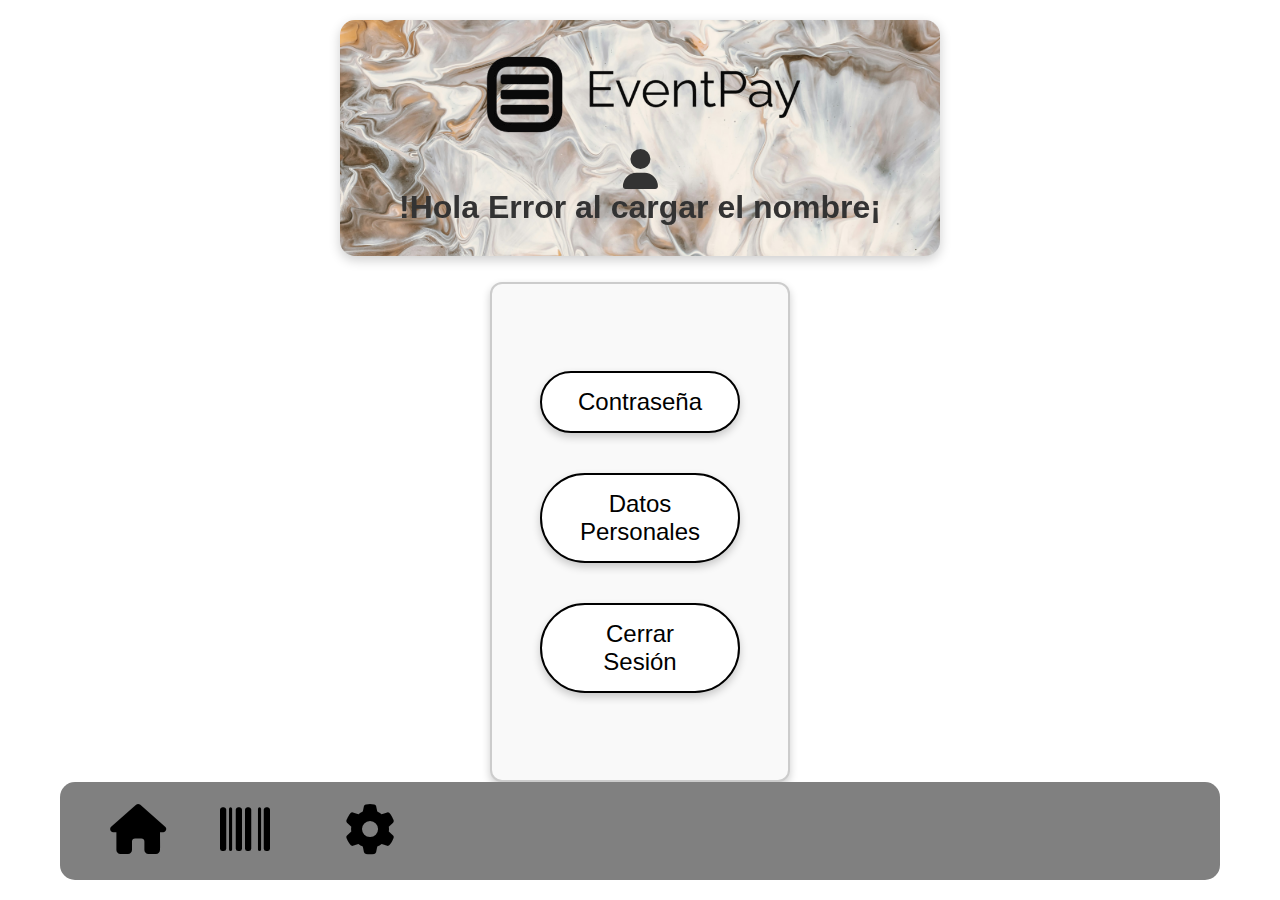
<file: Pages/configuracion.html>
<!DOCTYPE html>
<html lang="es">
<head>
    <meta charset="UTF-8">
    <meta name="viewport" content="width=device-width, initial-scale=1.0">
    <title>Configuracion - EventPay</title>
    <!-- Agregar Font Awesome desde CDN -->
    <link rel="stylesheet" href="https://cdnjs.cloudflare.com/ajax/libs/font-awesome/6.0.0-beta3/css/all.min.css">
    <!-- Vincular CSS -->
    
    <link rel="stylesheet" href="/Css/estilo_config.css">
</head>
<body>
    <div class="container">

        <!-- Saludo con el nombre del usuario -->
        <section class="user-greeting">
            <img src="/Imagenes/event_logo-removebg-preview.png" alt="Logo" class="logo">
            <i class="fa-solid fa-user"></i>
            <h1>!Hola <span id="username">Cargando...</span>¡</h1>
            
        </section>
<div class="configuracion_botones">
    <button class="btn_configuracion" onclick="window.location.href='contra.html'">Contraseña</button>
    <button class="btn_personales" onclick="window.location.href='datosperonales.html'">Datos Personales</button>
    <button class="btn_personales" onclick="window.location.href='../Index.html'">Cerrar Sesión</button>
</div>
       

        <!-- Botones para acceder a otras secciones -->
        <div class="buttons-container">
            <button class="btn_config" onclick="window.location.href='inicio.html'"><i class="fa-solid fa-house"></i></button>
            <button class="btn_escaner" onclick="window.location.href='pago.html'"><i class="fa-solid fa-barcode"></i></button>
            <button class="btn_config" onclick="window.location.href='configuracion.html'"><i class="fa-solid fa-gear"></i></button>
            
        </div>
    </div>

    <script>
        // Función para obtener el nombre del usuario desde el backend
        async function obtenerNombreUsuario() {
            const userId = 1; // Aquí puedes obtener el ID del usuario desde sesión, JWT, etc.
            
            try {
                const response = await fetch(`http://localhost:3000/usuario/${userId}`);
                if (response.ok) {
                    const data = await response.json();
                    // Actualiza el nombre del usuario en el frontend
                    document.getElementById('username').innerText = data.nombre;
                } else {
                    document.getElementById('username').innerText = 'Usuario no encontrado';
                }
            } catch (error) {
                console.error('Error al obtener el nombre del usuario:', error);
                document.getElementById('username').innerText = 'Error al cargar el nombre';
            }
        }

        // Llamada a la función cuando la página se carga
        window.onload = obtenerNombreUsuario;
    </script>
</body>
</html>
</file>
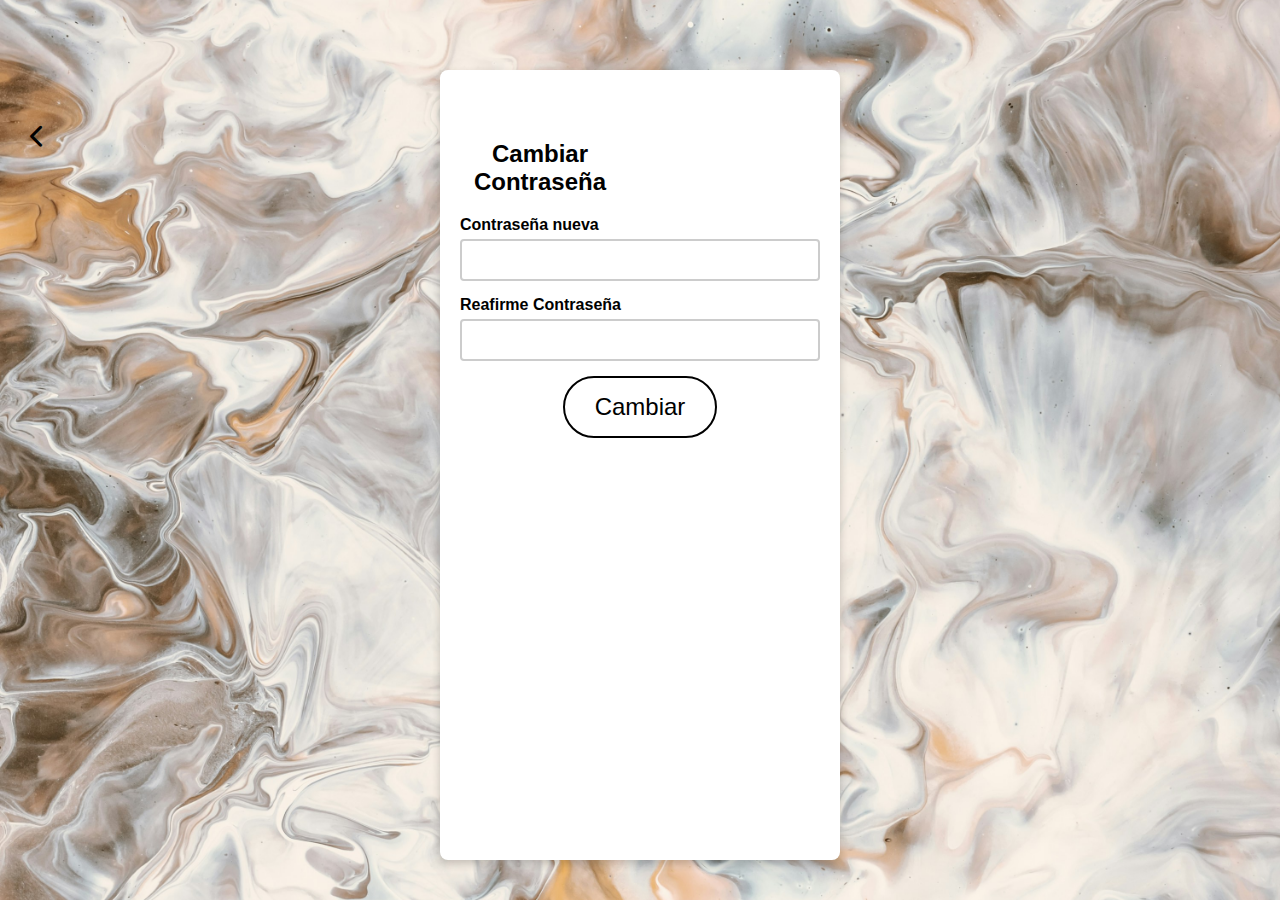
<file: Pages/contra.html>
<!DOCTYPE html>
<html lang="es">
<head>
    <meta charset="UTF-8">
    <meta name="viewport" content="width=device-width, initial-scale=1.0">
    <title>Configuracion-Contraseña- EventPay</title>
    <!-- Agregar Font Awesome desde CDN -->
    <link rel="stylesheet" href="https://cdnjs.cloudflare.com/ajax/libs/font-awesome/6.0.0-beta3/css/all.min.css">
    <!-- Vincula tu archivo CSS -->
    <link rel="stylesheet" href="/Css/estilo_contra.css">
</head>
<body>
    <div class="login-container">
        <h2>Cambiar Contraseña</h2>
        <form action="#">
         
            <!-- Campo de Contraseña -->
            <div class="input-group">
                <label for="password">Contraseña nueva</label>
                <input type="password" id="password" name="password" required>
            </div>
            
            <!-- Campo de Contraseña -->
            <div class="input-group">
                <label for="password">Reafirme Contraseña</label>
                <input type="password" id="password" name="password" required>
            </div>

            <!-- Botón de Iniciar Sesión -->
            <button type="submit" class="contraseña-button ">Cambiar</button>

           
         <!-- Botón con el ícono de flecha -->
         <button class="button-oval" onclick="window.location.href='configuracion.html'"><i class="fa-solid fa-chevron-left"></i></button>
    </div>
</body>
</html>
</file>
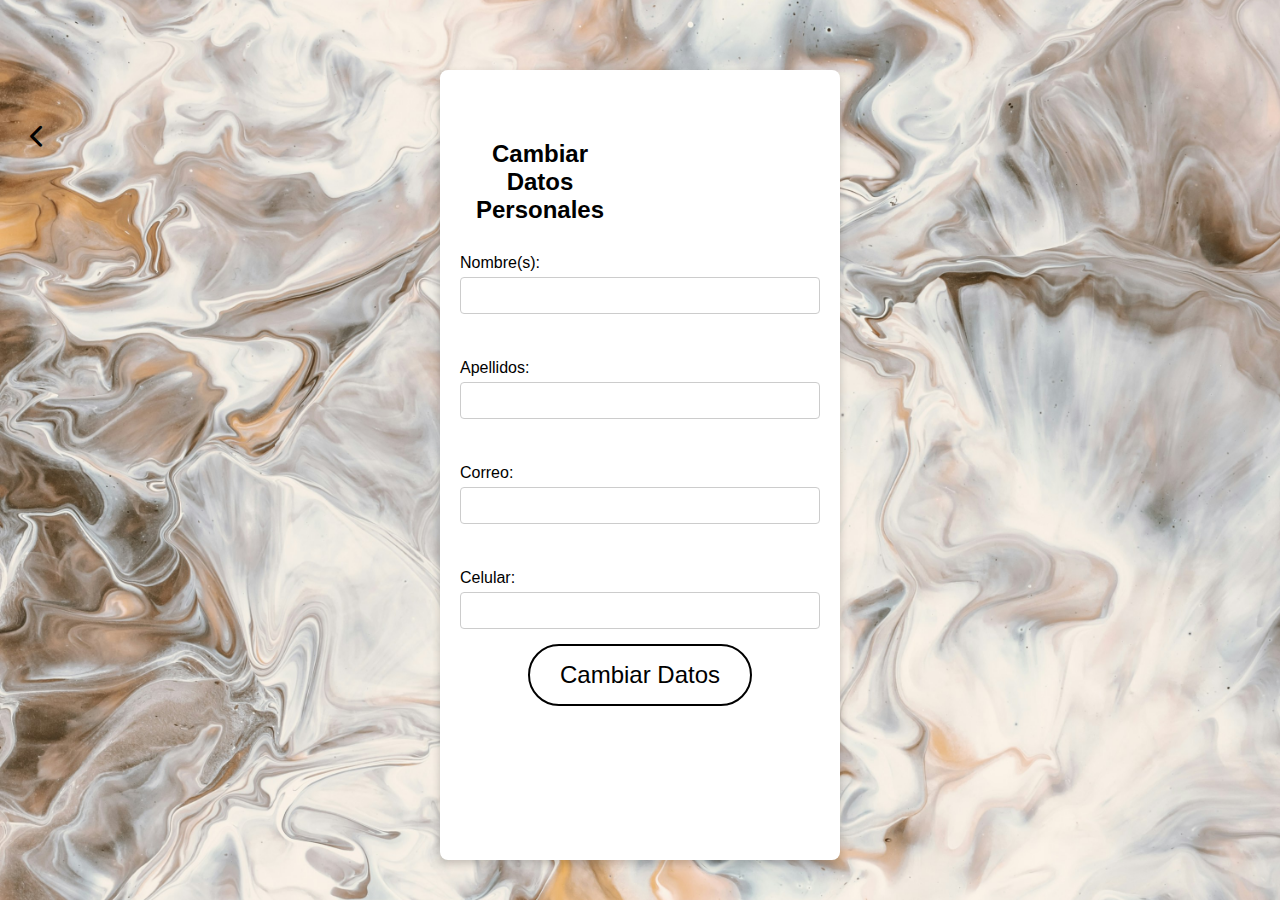
<file: Pages/datosperonales.html>
<!DOCTYPE html>
<html lang="es">
<head>
    <meta charset="UTF-8">
    <meta name="viewport" content="width=device-width, initial-scale=1.0">
    <title>Cambios Datos Personales-EventPay</title>
     <!-- Agregar Font Awesome desde CDN -->
     <link rel="stylesheet" href="https://cdnjs.cloudflare.com/ajax/libs/font-awesome/6.0.0-beta3/css/all.min.css">
   
    <link rel="stylesheet" href="/Css/estilo_cambiopersonal.css">
</head>

<body>

    <div class="register-container">
        <h2>Cambiar Datos Personales</h2>
        <form action="#" method="post">
            <label for="nombre">Nombre(s):</label>
            <input type="text" id="nombre" name="nombre" required>

            <label for="apellidos">Apellidos:</label>
            <input type="text" id="apellidos" name="apellidos" required>

            <label for="correo">Correo:</label>
            <input type="email" id="correo" name="correo" required>

            <label for="celular">Celular:</label>
            <input type="tel" id="celular" name="celular" required>
            <button type="submit" class="button-oval-crearcuenta">Cambiar Datos</button>
        </form>
        
        <!-- Botón con el ícono de flecha -->
        <button class="button-oval" onclick="window.location.href='configuracion.html'"><i class="fa-solid fa-chevron-left"></i></button>
    </div>
</body>
</html>
</file>
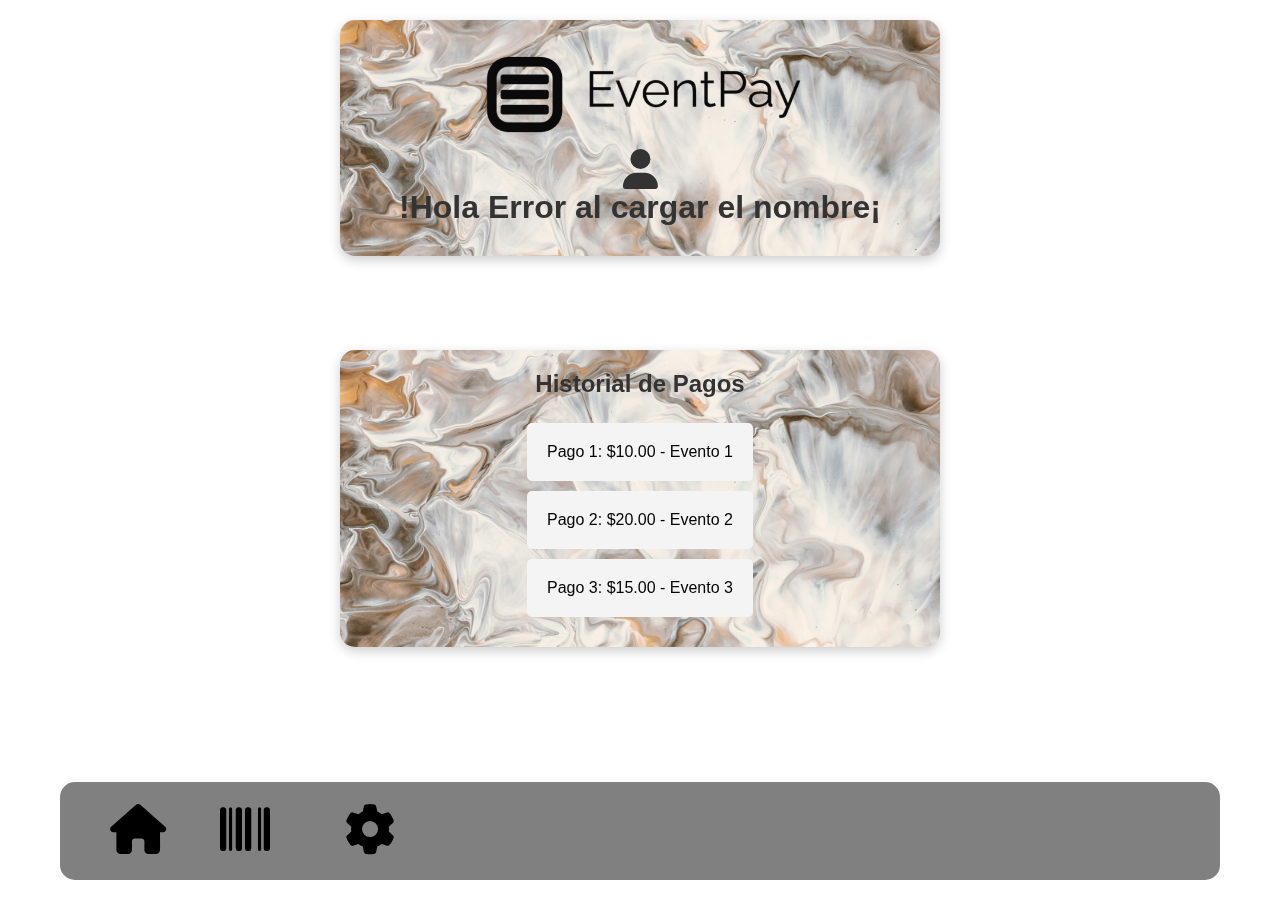
<file: Pages/inicio.html>
<!DOCTYPE html>
<html lang="es">
<head>
    <meta charset="UTF-8">
    <meta name="viewport" content="width=device-width, initial-scale=1.0">
    <title>Inicio - EventPay</title>
    <!-- Agregar Font Awesome desde CDN -->
    <link rel="stylesheet" href="https://cdnjs.cloudflare.com/ajax/libs/font-awesome/6.0.0-beta3/css/all.min.css">
    <!-- Vincular CSS -->
    <link rel="stylesheet" href="/Css/estilo_inicio.css">
</head>
<body>
    <div class="container">

        <!-- Saludo con el nombre del usuario -->
        <section class="user-greeting">
            <img src="/Imagenes/event_logo-removebg-preview.png" alt="Logo" class="logo">
            <i class="fa-solid fa-user"></i>
            <h1>!Hola <span id="username">Cargando...</span>¡</h1>
            
        </section>

        <!-- Historial de pagos -->
        <section class="payment-history">
            <h2>Historial de Pagos</h2>
            <ul>
                <li>Pago 1: $10.00 - Evento 1</li>
                <li>Pago 2: $20.00 - Evento 2</li>
                <li>Pago 3: $15.00 - Evento 3</li>
            </ul>
        </section>

        <!-- Botones para acceder a otras secciones -->
        <div class="buttons-container">
            <button class="btn_config" onclick="window.location.href='inicio.html'"><i class="fa-solid fa-house"></i></button>
            <button class="btn_escaner" onclick="window.location.href='pago.html'"><i class="fa-solid fa-barcode"></i></button>
            <button class="btn_config" onclick="window.location.href='configuracion.html'"><i class="fa-solid fa-gear"></i></button>
            
        </div>
    </div>

    <script>
        // Función para obtener el nombre del usuario desde el backend
        async function obtenerNombreUsuario() {
            const userId = 1; // Aquí puedes obtener el ID del usuario desde sesión, JWT, etc.
            
            try {
                const response = await fetch(`http://localhost:3000/usuario/${userId}`);
                if (response.ok) {
                    const data = await response.json();
                    // Actualiza el nombre del usuario en el frontend
                    document.getElementById('username').innerText = data.nombre;
                } else {
                    document.getElementById('username').innerText = 'Usuario no encontrado';
                }
            } catch (error) {
                console.error('Error al obtener el nombre del usuario:', error);
                document.getElementById('username').innerText = 'Error al cargar el nombre';
            }
        }

        // Llamada a la función cuando la página se carga
        window.onload = obtenerNombreUsuario;
    </script>
</body>
</html>
</file>
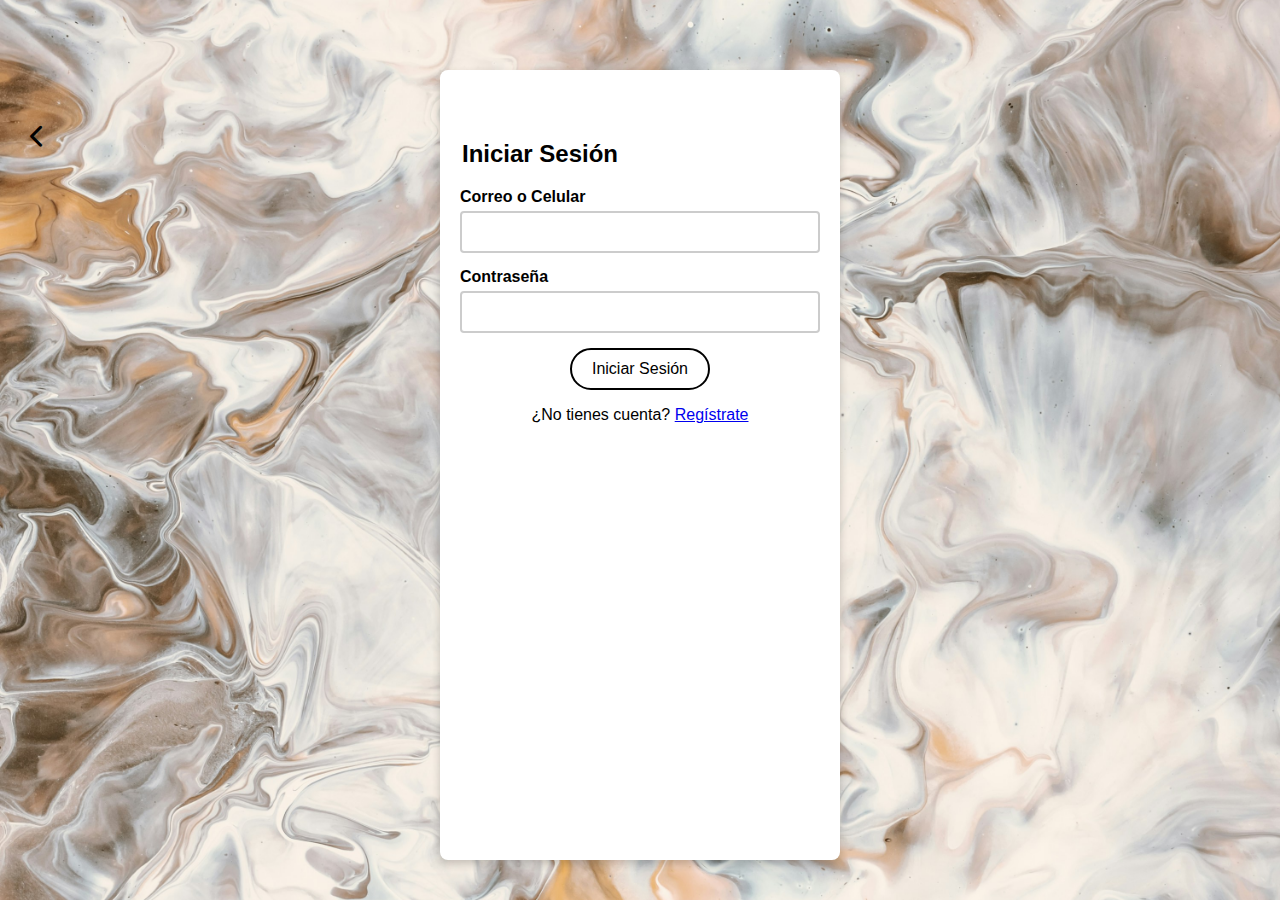
<file: Pages/iniciosession.html>
<!DOCTYPE html>
<html lang="es">
<head>
    <meta charset="UTF-8">
    <meta name="viewport" content="width=device-width, initial-scale=1.0">
    <title>Iniciar Sesión - EventPay</title>
    <!-- Agregar Font Awesome desde CDN -->
    <link rel="stylesheet" href="https://cdnjs.cloudflare.com/ajax/libs/font-awesome/6.0.0-beta3/css/all.min.css">
    <!-- Vincula tu archivo CSS -->
    <link rel="stylesheet" href="/Css/estilo_login.css">
</head>
<body>
    <div class="login-container">
        <h2>Iniciar Sesión</h2>
        <form action="#">
            <!-- Campo de Correo o Celular -->
            <div class="input-group">
                <label for="email">Correo o Celular</label>
                <input type="text" id="email" name="email" required>
            </div>
            
            <!-- Campo de Contraseña -->
            <div class="input-group">
                <label for="password">Contraseña</label>
                <input type="password" id="password" name="password" required>
            </div>

            <!-- Botón de Iniciar Sesión -->
            <button type="submit" class="login-button" onclick="window.location.href='inicio.html'">Iniciar Sesión</button>

            <!-- Enlace a Registro -->
            <p>¿No tienes cuenta? <a href="registro.html" class="register-link">Regístrate</a></p>
        </form>
         <!-- Botón con el ícono de flecha -->
         <button class="button-oval" onclick="window.location.href='../index.html'"><i class="fa-solid fa-chevron-left"></i></button>
    </div>
</body>
</html>
</file>
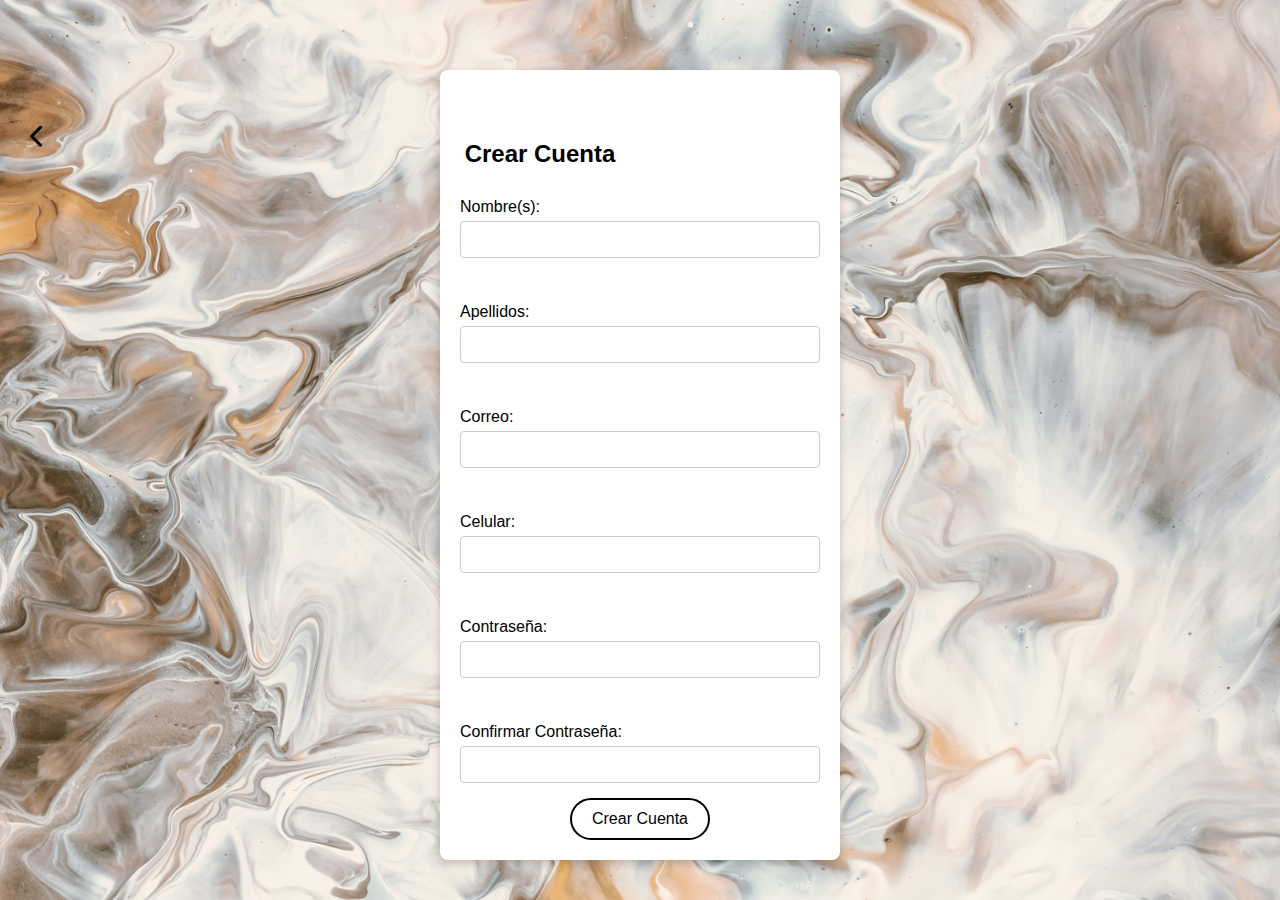
<file: Pages/registro.html>
<!DOCTYPE html>
<html lang="es">
<head>
    <meta charset="UTF-8">
    <meta name="viewport" content="width=device-width, initial-scale=1.0">
    <title>Registro-EventPay</title>
     <!-- Agregar Font Awesome desde CDN -->
     <link rel="stylesheet" href="https://cdnjs.cloudflare.com/ajax/libs/font-awesome/6.0.0-beta3/css/all.min.css">
   
    <link rel="stylesheet" href="/Css/estilo_registro.css">
</head>

<body>
    <div class="register-container">
        <h2>Crear Cuenta</h2>
        <form action="#" method="post">
            <label for="nombre">Nombre(s):</label>
            <input type="text" id="nombre" name="nombre" required>

            <label for="apellidos">Apellidos:</label>
            <input type="text" id="apellidos" name="apellidos" required>

            <label for="correo">Correo:</label>
            <input type="email" id="correo" name="correo" required>

            <label for="celular">Celular:</label>
            <input type="tel" id="celular" name="celular" required>

            <label for="password">Contraseña:</label>
            <input type="password" id="password" name="password" required>

            <label for="confirm-password">Confirmar Contraseña:</label>
            <input type="password" id="confirm-password" name="confirm-password" required>

            <button type="submit" class="button-oval-crearcuenta" onclick="window.location.href='../Index.html'">Crear Cuenta</button>
        </form>
        
        
        <!-- Botón con el ícono de flecha -->
        <button class="button-oval" onclick="window.location.href='../index.html'"><i class="fa-solid fa-chevron-left"></i></button>
    </div>
</body>
</html>
</file>
<file: Css/estilo_config.css>
/* Centrar el contenedor de los botones en la página */
.configuracion_botones {
    display: flex;
    flex-direction: column; /* Coloca los botones en columna */
    align-items: center; /* Centra los botones horizontalmente */
    justify-content: center; /* Centra el contenedor verticalmente */
    gap: 40px; /* Espacio entre los botones */
    margin: auto;
    padding: 20px;
    width: 300px; /* Ancho fijo para el contenedor */
    height: 500px; /* Altura fija para el contenedor */
    border: 2px solid #ccc;
    border-radius: 12px; /* Bordes redondeados */
    box-shadow: 0 4px 8px rgba(0, 0, 0, 0.2); /* Sombra para dar un efecto de elevación */
    background-color: #f9f9f9;
 
}



/* Estilos de los botones */
.btn_configuracion, .btn_personales {
    padding: 15px 30px; /* Espaciado interno */
    border: 2px solid black; /* Contorno negro */
    border-radius: 50px; /* Forma ovalada */
    background-color: white; /* Fondo blanco */
    color: black; /* Texto en negro */
    font-size: 1.5rem; /* Tamaño de la fuente */
    cursor: pointer;
    text-align: center;
    transition: background-color 0.3s, color 0.3s; /* Transición suave para el hover */
    box-shadow: 0 4px 8px rgba(0, 0, 0, 0.2); /* Sombra */
    width: 200px; /* Ancho fijo */
}

/* Efecto hover */
.btn_configuracion:hover, .btn_personales:hover {
    background-color: #f0f0f0;
    color: #333;
}


/* Reset de márgenes y padding */
* {
    margin: 0;
    padding: 0;
    box-sizing: border-box;
}
/* Fondo de la página */
body {
    font-family: Arial, sans-serif;
    display: flex;
    justify-content: center;
    align-items: flex-end;
    height: 100vh;
    margin: 0;
}

/* Contenedor principal */
.container {
    width: 100%;
    max-width: 1200px;
    margin: 0 auto;
    padding: 20px;
    font-family: Arial, sans-serif;
}
.logo{
    width: 350px; /* Ajusta el tamaño aquí */
    height: auto; /* Mantiene la proporción original */
    max-width: 100%; /* Evita que se salga del contenedor en pantallas pequeñas */
}
/* Estilos para el saludo de usuario */
.user-greeting {
    position: fixed;
    top: 20px; /* Separa el contenedor de la parte superior de la página */
    left: 50%; /* Centra horizontalmente */
    transform: translateX(-50%); /* Centrado absoluto */
    width: 80%; /* Ajusta el ancho, puede cambiar según prefieras */
    max-width: 600px; /* Limita el ancho en pantallas grandes */
    background-color: #ffffff;
    padding: 20px 30px; /* Aumenta el padding para mayor espacio interno */
    border-radius: 15px; /* Bordes redondeados */
    display: flex;
    flex-direction: column;
    justify-content: center;
    align-items: center;
    box-shadow: 0 4px 12px rgba(0, 0, 0, 0.2);
    z-index: 1000;
    background-image: url('../Imagenes/Fondo_marmol.jpg');
    background-size: cover;
    background-position: center;
    background-repeat: no-repeat;
    box-sizing: border-box;
}

/* Estilo del saludo de usuario */
.user-greeting h1 {
    font-size: 2rem; /* Tamaño de fuente mayor */
    color: #333;
    margin: 0;
    padding-bottom: 10px; /* Espacio entre el texto y el ícono */
}

/* Estilo del ícono */
.user-greeting i {
    font-size: 2.5rem; /* Tamaño del ícono más grande */
    color: #333;
}

/* Estilo de los botones */
.btn_config {
    background: none;  /* Eliminar fondo */
    border: none;  /* Eliminar borde */
    padding: 20px;  /* Espacio alrededor del ícono */
    font-size: 50px;  /* Tamaño del ícono */
    color: #000;  /* Color del ícono */
    cursor: pointer;  /* Cambiar cursor a mano cuando se pasa sobre el botón */
    z-index: 10;  /* Asegurarse de que el botón esté encima de otros elementos */
    margin-left: 30px;
}

.btn_escaner{
    margin-left: 10px;
    background: none;  /* Eliminar fondo */
    border: none;  /* Eliminar borde */
    padding: 20px;  /* Espacio alrededor del ícono */
    font-size: 50px;  /* Tamaño del ícono */
    color: #000;  /* Color del ícono */
    cursor: pointer;  /* Cambiar cursor a mano cuando se pasa sobre el botón */
    z-index: 10;  /* Asegurarse de que el botón esté encima de otros elementos */
    
}

.btn:hover {
    background-color: #0056b3;
}
.buttons-container{
    background-color: gray;
    border-radius: 15px; /* Bordes redondeados */
}
</file>
<file: Css/estilo_contra.css>
/* Fondo de la página */
body {
    font-family: Arial, sans-serif;
    display: flex;
    justify-content: center;
    align-items: flex-end;
    height: 100vh;
    margin: 0;
    background-image: url('../Imagenes/Fondo_marmol.jpg');
    background-size: cover;
    background-position: center;
    background-repeat: no-repeat;
}

/* Estilo del contenedor de login */
.login-container {
    width: 90%;
    height: 750px;
    max-width: 360px;
    margin: 40px auto;
    padding: 20px;
    background-color: #ffffff;
    border-radius: 8px;
    box-shadow: 0 4px 8px rgba(0, 0, 0, 0.2);
    text-align: center;
}

/* Título */
h2 {

        margin-top: 50px;
        margin-right: 200px;
    
}

/* Grupo de campos de entrada */
.input-group {
    margin-bottom: 15px;
    text-align: left;
}

.input-group label {
    display: block;
    margin-bottom: 5px;
    font-weight: bold;
}

.input-group input {
    width: 100%;
    padding: 10px;
    border: 2px solid #ccc;
    border-radius: 4px;
    font-size: 1rem;
    box-sizing: border-box;
}

.input-group input:focus {
    border-color: #007bff; /* Cambia el borde al foco */
}

/* Estilo del botón de inicio de sesión */
.contraseña-button {
    padding: 15px 30px;
    border: 2px solid black; /* Contorno negro */
    border-radius: 50px; /* Forma ovalada */
    background-color: white; /* Fondo blanco */
    color: black; /* Texto en negro */
    font-size: 1.5rem;
    cursor: pointer;
    text-align: center;
    transition: background-color 0.3s, color 0.3s; /* Transición suave para el hover */
}

.contraseña-button :hover {
    background-color: white;
}

/* Estilo del botón de registrar */
.register-button {
    width: 100%;
    padding: 12px;
    margin-top: 10px;
    border: none;
    border-radius: 50px;
    font-size: 1rem;
    background-color: black;
    color: white;
    cursor: pointer;
    transition: background-color 0.3s;
}

.register-button:hover {
    background-color: #333;
}

/* Enlace de "Olvidaste tu contraseña" */
.forgot-password {
    margin-top: 15px;
}

.forgot-password a {
    color: #007bff;
    text-decoration: none;
}

.forgot-password a:hover {
    text-decoration: underline;
}

/* Estilo para el botón de flecha */
.button-oval {
    position: absolute;
    top: 110px;  /* Espacio desde el borde superior de la página */
    left: 20px; /* Espacio desde el borde izquierdo de la página */
    background: none;  /* Eliminar fondo */
    border: none;  /* Eliminar borde */
    padding: 10px;  /* Espacio alrededor del ícono */
    font-size: 24px;  /* Tamaño del ícono */
    color: #000;  /* Color del ícono */
    cursor: pointer;  /* Cambiar cursor a mano cuando se pasa sobre el botón */
    z-index: 10;  /* Asegurarse de que el botón esté encima de otros elementos */
    
}

.button-oval i {
    vertical-align: middle;  /* Alineación vertical para que el ícono esté centrado */
    
}
</file>
<file: Css/estilo_cambiopersonal.css>
/* Fondo de la página */
body {
    font-family: Arial, sans-serif;
    display: flex;
    justify-content: center;
    align-items: flex-end; /* Alinea el contenedor al fondo */
    height: 100vh;
    margin: 0;
    background-image: url('../Imagenes/Fondo_marmol.jpg'); /* Ruta a tu imagen de fondo */
    background-size: cover;
    background-position: center;
    background-repeat: no-repeat;
}


h2{
    margin-top: 50px;
    margin-right: 200px;
}
/* Estilo para el botón de flecha */
.button-oval {
    position: absolute;
    top: 110px;  /* Espacio desde el borde superior de la página */
    left: 20px; /* Espacio desde el borde izquierdo de la página */
    background: none;  /* Eliminar fondo */
    border: none;  /* Eliminar borde */
    padding: 10px;  /* Espacio alrededor del ícono */
    font-size: 24px;  /* Tamaño del ícono */
    color: #000;  /* Color del ícono */
    cursor: pointer;  /* Cambiar cursor a mano cuando se pasa sobre el botón */
    z-index: 10;  /* Asegurarse de que el botón esté encima de otros elementos */
    
}

.button-oval i {
    vertical-align: middle;  /* Alineación vertical para que el ícono esté centrado */
    
}
.button-oval-crearcuenta{
    padding: 15px 30px;
    border: 2px solid black; /* Contorno negro */
    border-radius: 50px; /* Forma ovalada */
    background-color: white; /* Fondo blanco */
    color: black; /* Texto en negro */
    font-size: 1.5rem;
    cursor: pointer;
    text-align: center;
    transition: background-color 0.3s, color 0.3s; /* Transición suave para el hover */
}


/* Contenedor de registro */
.register-container {
    width: 90%;
    height: 750px;
    max-width: 360px;
    margin: 40px auto;
    padding: 20px;
    background-color: #ffffff;
    border-radius: 8px;
    box-shadow: 0 4px 8px rgba(0, 0, 0, 0.2);
    text-align: center;
}

/* Estilo de los campos de entrada */
.register-container label {
    display: block;
    margin-top: 30px;
    text-align: left;
}

.register-container input {
    width: 100%;
    padding: 10px;
    margin-top: 5px;
    margin-bottom: 15px;
    border: 1px solid #ccc;
    border-radius: 4px;
    box-sizing: border-box;
}
</file>
<file: Css/estilo_login.css>
/* Fondo de la página */
body {
    font-family: Arial, sans-serif;
    display: flex;
    justify-content: center;
    align-items: flex-end;
    height: 100vh;
    margin: 0;
    background-image: url('../Imagenes/Fondo_marmol.jpg');
    background-size: cover;
    background-position: center;
    background-repeat: no-repeat;
}

/* Estilo del contenedor de login */
.login-container {
    width: 90%;
    height: 750px;
    max-width: 360px;
    margin: 40px auto;
    padding: 20px;
    background-color: #ffffff;
    border-radius: 8px;
    box-shadow: 0 4px 8px rgba(0, 0, 0, 0.2);
    text-align: center;
}

/* Título */
h2 {

        margin-top: 50px;
        margin-right: 200px;
    
}

/* Grupo de campos de entrada */
.input-group {
    margin-bottom: 15px;
    text-align: left;
}

.input-group label {
    display: block;
    margin-bottom: 5px;
    font-weight: bold;
}

.input-group input {
    width: 100%;
    padding: 10px;
    border: 2px solid #ccc;
    border-radius: 4px;
    font-size: 1rem;
    box-sizing: border-box;
}

.input-group input:focus {
    border-color: #007bff; /* Cambia el borde al foco */
}

/* Estilo del botón de inicio de sesión */
.login-button {
    padding: 10px 20px;
    border: 2px solid black; /* Contorno negro */
    border-radius: 50px; /* Forma ovalada */
    background-color: white; /* Fondo blanco */
    color: black; /* Texto en negro */
    font-size: 1rem;
    cursor: pointer;
    text-align: center;
    transition: background-color 0.3s, color 0.3s; /* Transición suave para el hover */
}

.login-button:hover {
    background-color: white;
}

/* Estilo del botón de registrar */
.register-button {
    width: 100%;
    padding: 12px;
    margin-top: 10px;
    border: none;
    border-radius: 50px;
    font-size: 1rem;
    background-color: black;
    color: white;
    cursor: pointer;
    transition: background-color 0.3s;
}

.register-button:hover {
    background-color: #333;
}

/* Enlace de "Olvidaste tu contraseña" */
.forgot-password {
    margin-top: 15px;
}

.forgot-password a {
    color: #007bff;
    text-decoration: none;
}

.forgot-password a:hover {
    text-decoration: underline;
}

/* Estilo para el botón de flecha */
.button-oval {
    position: absolute;
    top: 110px;  /* Espacio desde el borde superior de la página */
    left: 20px; /* Espacio desde el borde izquierdo de la página */
    background: none;  /* Eliminar fondo */
    border: none;  /* Eliminar borde */
    padding: 10px;  /* Espacio alrededor del ícono */
    font-size: 24px;  /* Tamaño del ícono */
    color: #000;  /* Color del ícono */
    cursor: pointer;  /* Cambiar cursor a mano cuando se pasa sobre el botón */
    z-index: 10;  /* Asegurarse de que el botón esté encima de otros elementos */
    
}

.button-oval i {
    vertical-align: middle;  /* Alineación vertical para que el ícono esté centrado */
    
}
</file>
<file: Css/estilo_registro.css>
/* Fondo de la página */
body {
    font-family: Arial, sans-serif;
    display: flex;
    justify-content: center;
    align-items: flex-end; /* Alinea el contenedor al fondo */
    height: 100vh;
    margin: 0;
    background-image: url('../Imagenes/Fondo_marmol.jpg'); /* Ruta a tu imagen de fondo */
    background-size: cover;
    background-position: center;
    background-repeat: no-repeat;
}

h2{
    margin-top: 50px;
    margin-right: 200px;
}
/* Estilo para el botón de flecha */
.button-oval {
    position: absolute;
    top: 110px;  /* Espacio desde el borde superior de la página */
    left: 20px; /* Espacio desde el borde izquierdo de la página */
    background: none;  /* Eliminar fondo */
    border: none;  /* Eliminar borde */
    padding: 10px;  /* Espacio alrededor del ícono */
    font-size: 24px;  /* Tamaño del ícono */
    color: #000;  /* Color del ícono */
    cursor: pointer;  /* Cambiar cursor a mano cuando se pasa sobre el botón */
    z-index: 10;  /* Asegurarse de que el botón esté encima de otros elementos */
    
}

.button-oval i {
    vertical-align: middle;  /* Alineación vertical para que el ícono esté centrado */
    
}
.button-oval-crearcuenta{
    padding: 10px 20px;
    border: 2px solid black; /* Contorno negro */
    border-radius: 50px; /* Forma ovalada */
    background-color: white; /* Fondo blanco */
    color: black; /* Texto en negro */
    font-size: 1rem;
    cursor: pointer;
    text-align: center;
    transition: background-color 0.3s, color 0.3s; /* Transición suave para el hover */
}


/* Contenedor de registro */
.register-container {
    width: 90%;
    height: 750px;
    max-width: 360px;
    margin: 40px auto;
    padding: 20px;
    background-color: #ffffff;
    border-radius: 8px;
    box-shadow: 0 4px 8px rgba(0, 0, 0, 0.2);
    text-align: center;
}

/* Estilo de los campos de entrada */
.register-container label {
    display: block;
    margin-top: 30px;
    text-align: left;
}

.register-container input {
    width: 100%;
    padding: 10px;
    margin-top: 5px;
    margin-bottom: 15px;
    border: 1px solid #ccc;
    border-radius: 4px;
    box-sizing: border-box;
}
</file>
<file: Css/estilo_inicio.css>
/* Reset de márgenes y padding */
* {
    margin: 0;
    padding: 0;
    box-sizing: border-box;
}
/* Fondo de la página */
body {
    font-family: Arial, sans-serif;
    display: flex;
    justify-content: center;
    align-items: flex-end;
    height: 100vh;
    margin: 0;
}

/* Contenedor principal */
.container {
    width: 100%;
    max-width: 1200px;
    margin: 0 auto;
    padding: 20px;
    font-family: Arial, sans-serif;
}
.logo{
    width: 350px; /* Ajusta el tamaño aquí */
    height: auto; /* Mantiene la proporción original */
    max-width: 100%; /* Evita que se salga del contenedor en pantallas pequeñas */
}
/* Estilos para el saludo de usuario */
.user-greeting {
    position: fixed;
    top: 20px; /* Separa el contenedor de la parte superior de la página */
    left: 50%; /* Centra horizontalmente */
    transform: translateX(-50%); /* Centrado absoluto */
    width: 80%; /* Ajusta el ancho, puede cambiar según prefieras */
    max-width: 600px; /* Limita el ancho en pantallas grandes */
    background-color: #ffffff;
    padding: 20px 30px; /* Aumenta el padding para mayor espacio interno */
    border-radius: 15px; /* Bordes redondeados */
    display: flex;
    flex-direction: column;
    justify-content: center;
    align-items: center;
    box-shadow: 0 4px 12px rgba(0, 0, 0, 0.2);
    z-index: 1000;
    background-image: url('../Imagenes/Fondo_marmol.jpg');
    background-size: cover;
    background-position: center;
    background-repeat: no-repeat;
    box-sizing: border-box;
}

/* Estilo del saludo de usuario */
.user-greeting h1 {
    font-size: 2rem; /* Tamaño de fuente mayor */
    color: #333;
    margin: 0;
    padding-bottom: 10px; /* Espacio entre el texto y el ícono */
}

/* Estilo del ícono */
.user-greeting i {
    font-size: 2.5rem; /* Tamaño del ícono más grande */
    color: #333;
}




/* Sección de historial de pagos */
.payment-history {
    position: fixed;
    top: 350px; /* Separa el contenedor de la parte superior de la página */
    left: 50%; /* Centra horizontalmente */
    transform: translateX(-50%); /* Centrado absoluto */
    width: 80%; /* Ajusta el ancho, puede cambiar según prefieras */
    max-width: 600px; /* Limita el ancho en pantallas grandes */
    background-color: #ffffff;
    padding: 20px 30px; /* Aumenta el padding para mayor espacio interno */
    border-radius: 15px; /* Bordes redondeados */
    display: flex;
    flex-direction: column;
    justify-content: center;
    align-items: center;
    box-shadow: 0 4px 12px rgba(0, 0, 0, 0.2);
    z-index: 1000;
    background-image: url('../Imagenes/Fondo_marmol.jpg');
    background-size: cover;
    background-position: center;
    background-repeat: no-repeat;
    box-sizing: border-box;
}

.payment-history h2 {
    font-size: 1.5rem;
    color: #333;
    margin-bottom: 15px;
}

.payment-history ul {
    list-style-type: none;
    padding: 0;
}

.payment-history ul li {
    background-color: #f4f4f4;
    margin: 10px 0;
    padding: 20px;
    border-radius: 5px;
}



/* Estilo de los botones */
.btn_config {
    background: none;  /* Eliminar fondo */
    border: none;  /* Eliminar borde */
    padding: 20px;  /* Espacio alrededor del ícono */
    font-size: 50px;  /* Tamaño del ícono */
    color: #000;  /* Color del ícono */
    cursor: pointer;  /* Cambiar cursor a mano cuando se pasa sobre el botón */
    z-index: 10;  /* Asegurarse de que el botón esté encima de otros elementos */
    margin-left: 30px;
}

.btn_escaner{
    margin-left: 10px;
    background: none;  /* Eliminar fondo */
    border: none;  /* Eliminar borde */
    padding: 20px;  /* Espacio alrededor del ícono */
    font-size: 50px;  /* Tamaño del ícono */
    color: #000;  /* Color del ícono */
    cursor: pointer;  /* Cambiar cursor a mano cuando se pasa sobre el botón */
    z-index: 10;  /* Asegurarse de que el botón esté encima de otros elementos */
    
}

.btn:hover {
    background-color: #0056b3;
}
.buttons-container{
    background-color: gray;
    border-radius: 15px; /* Bordes redondeados */
}
</file>
